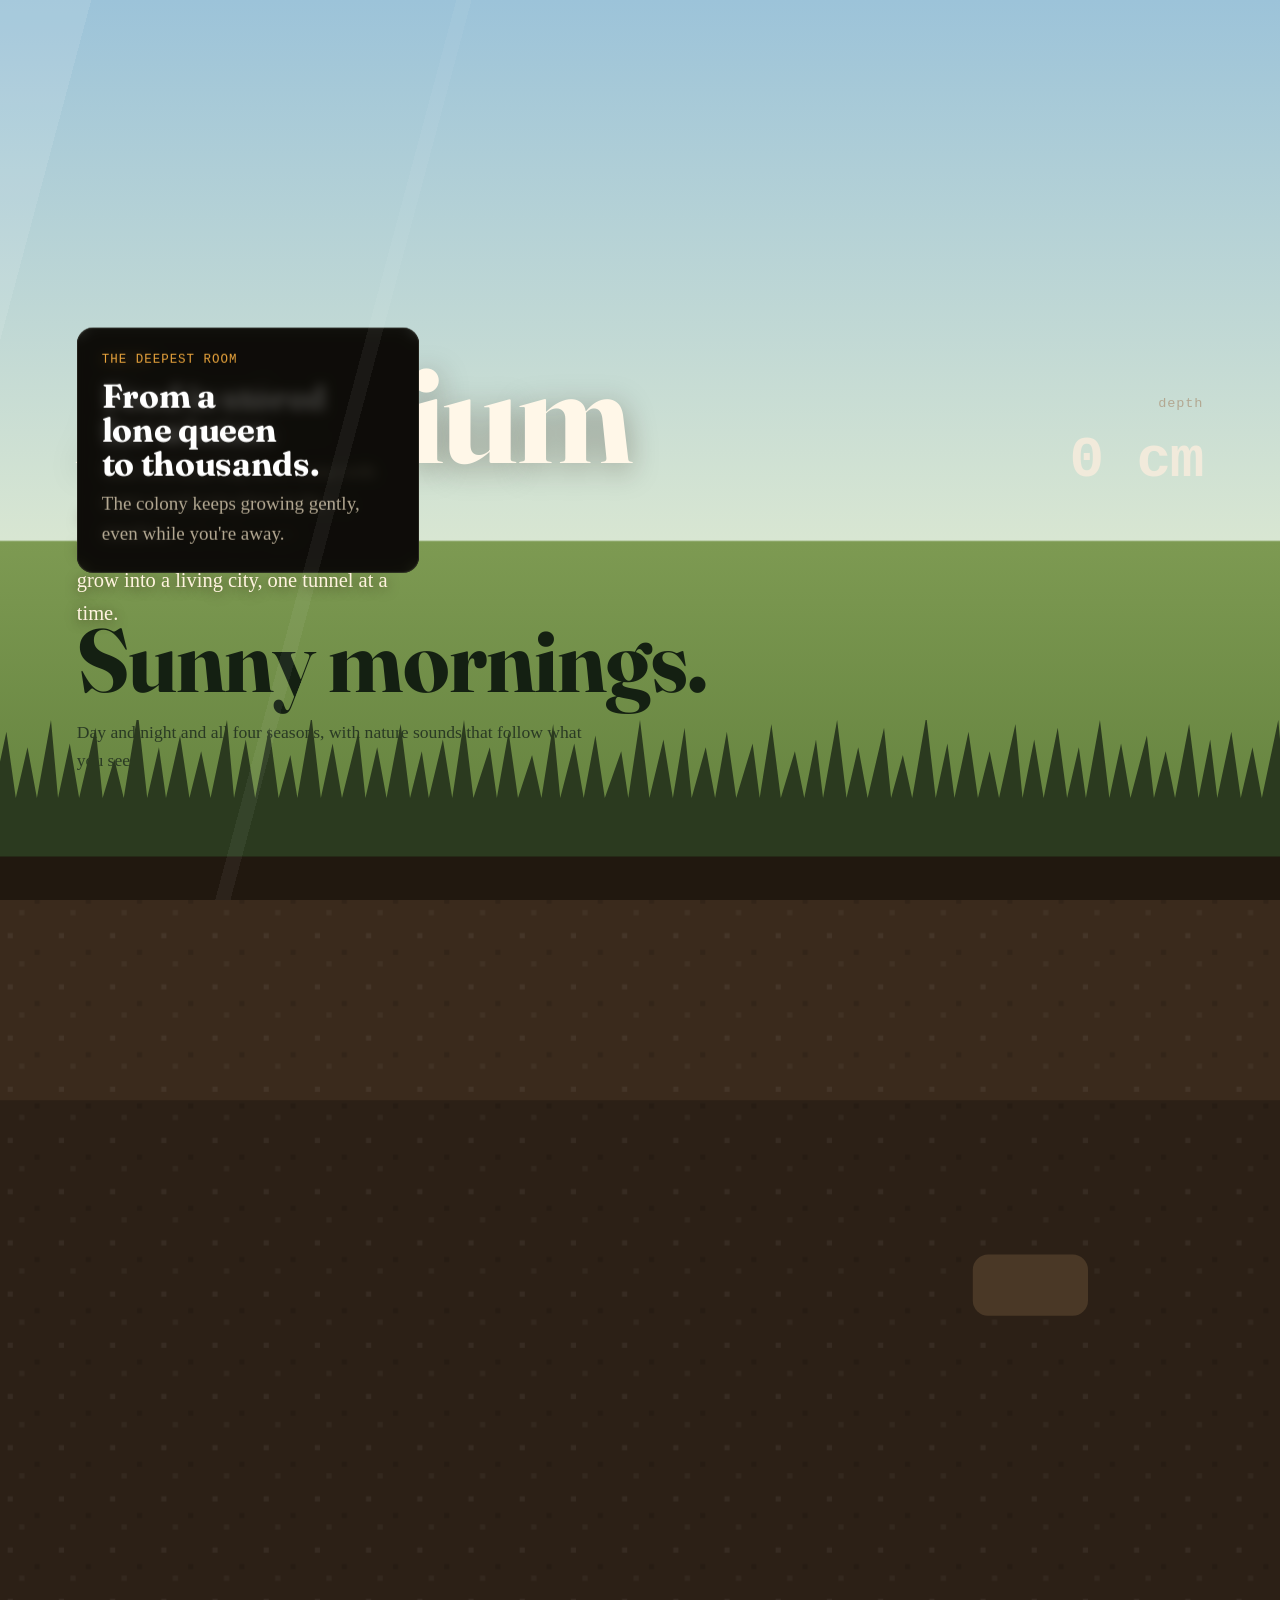
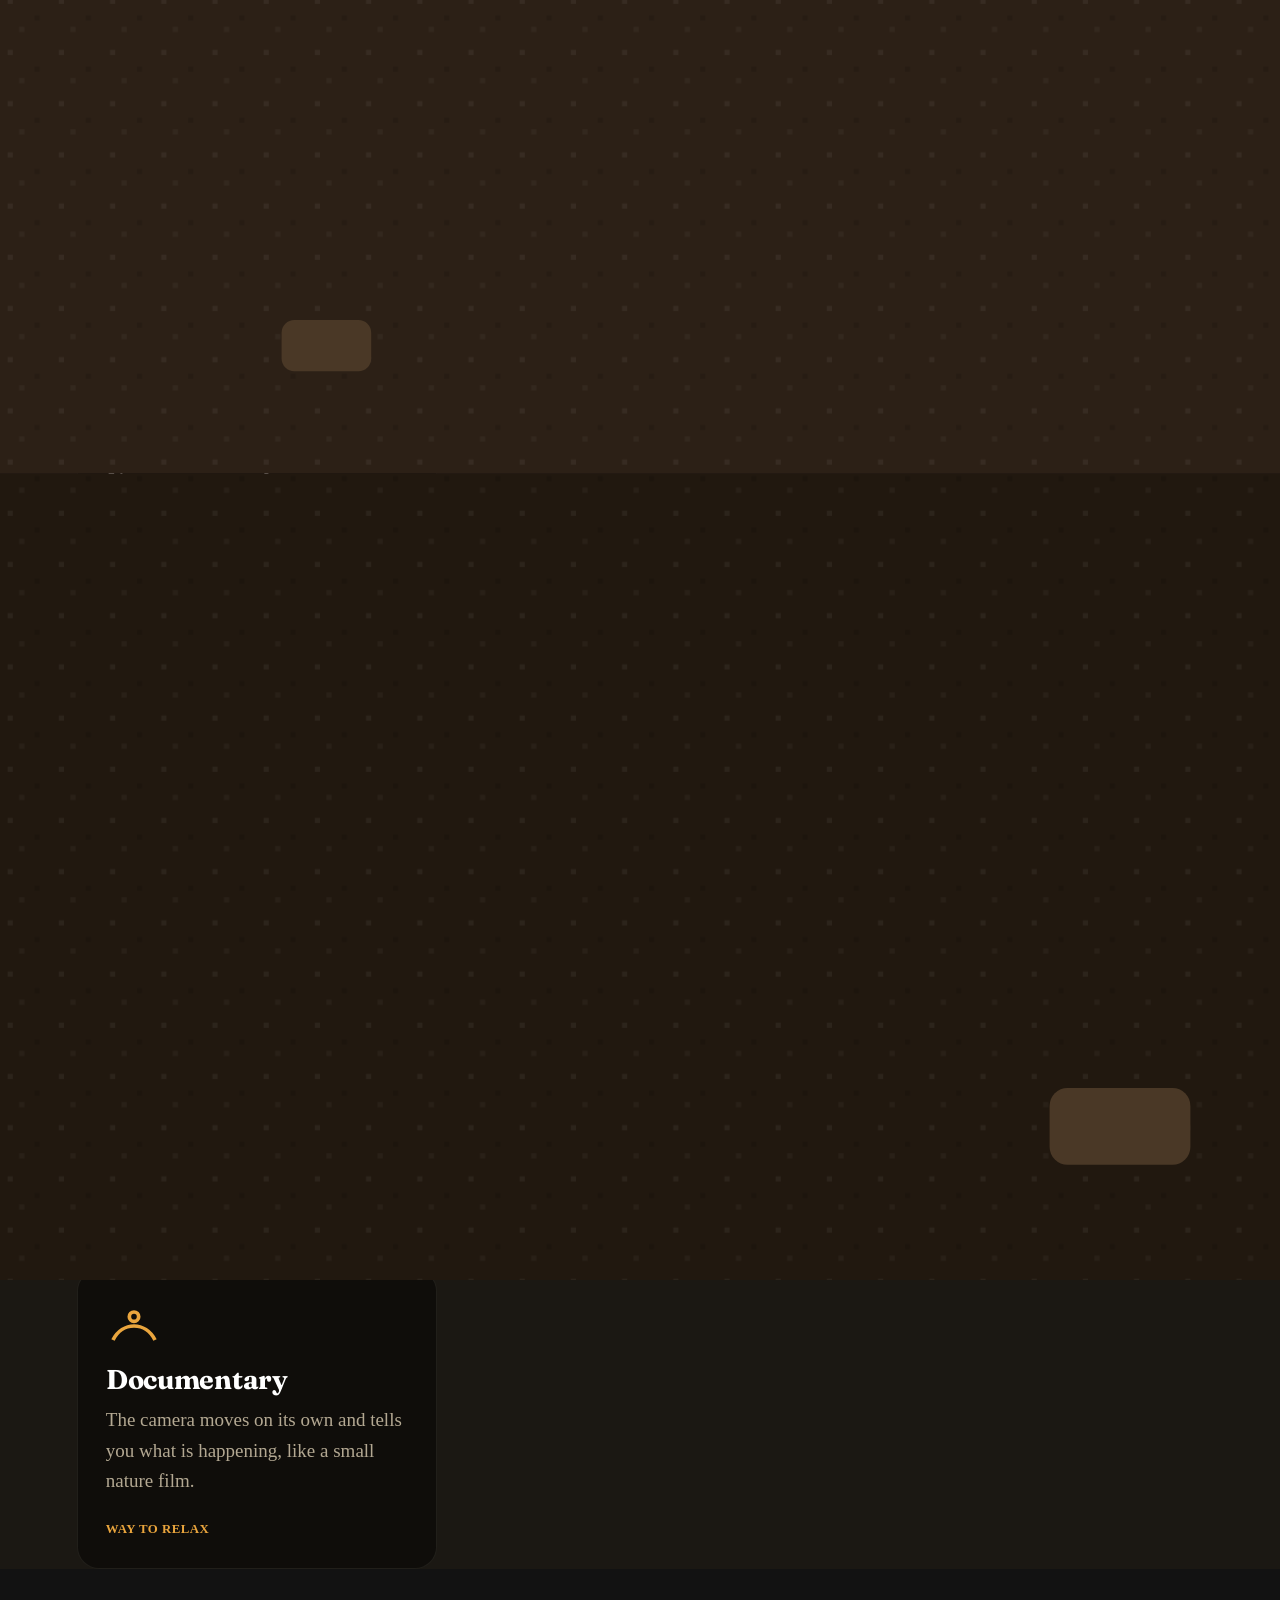
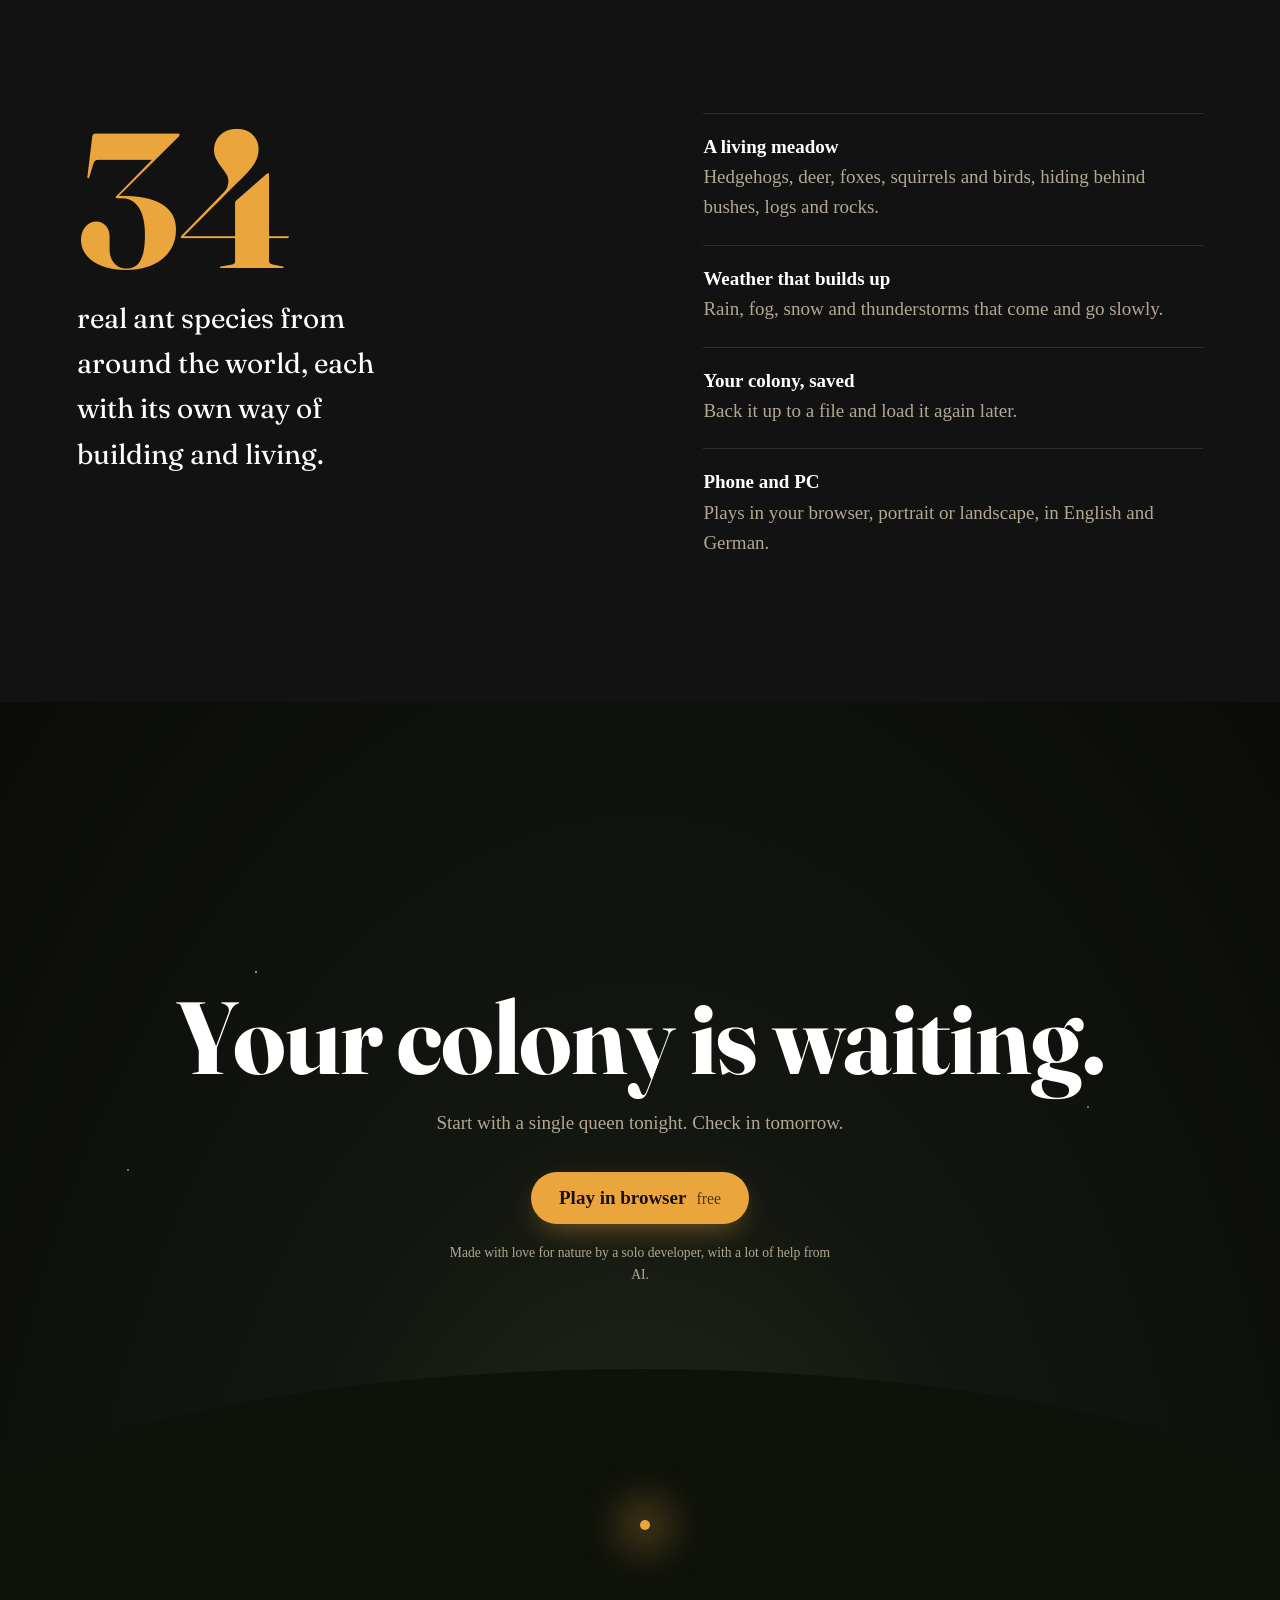
<file: drehbuch/examples/antarium/index.html>
<!doctype html>
<html lang="en">
<head>
<meta charset="utf-8">
<meta name="viewport" content="width=device-width, initial-scale=1, viewport-fit=cover">
<title>Antarium</title>
<meta name="description" content="A calm ant colony you can keep running beside your day. Watch a single queen grow into a living ant city, one tunnel at a time. Free in your browser.">
<link rel="preconnect" href="https://fonts.googleapis.com">
<link rel="preconnect" href="https://fonts.gstatic.com" crossorigin>
<link href="https://fonts.googleapis.com/css2?family=Fraunces:opsz,wght@9..144,500;9..144,700&family=Inter:wght@400;600&display=swap" rel="stylesheet">
<!-- DREHBUCH:CSS -->
<style>
  :root {
    --db-canvas: #0f0d0a; --db-surface: #1b1813;
    --db-ink: #f1eadb;    --db-ink-soft: #b3a892;
    --db-accent: #eaa53d; --db-accent-ink: #1a1206;
    --db-font-display: "Fraunces", Georgia, serif;
    --db-font-text: "Inter", system-ui, sans-serif;
    --soil-1: #3a2a1c; --soil-2: #2c2016; --soil-3: #21180f; --soil-4: #17110b;
    --grass: #5f7d3a; --grass-dark: #3f5a28;
    --pad: clamp(24px, 6vw, 96px);
    color-scheme: dark;
  }
  *, *::before, *::after { box-sizing: border-box; }
  body { margin: 0; line-height: 1.6; font-size: clamp(16px, 1.1vw + 12px, 19px); -webkit-font-smoothing: antialiased; overflow-x: clip; }
  h1, h2, h3 { font-family: var(--db-font-display); font-weight: 700; line-height: 1.02; margin: 0; text-wrap: balance; letter-spacing: -0.01em; }
  p { margin: 0; max-width: 58ch; }
  a { color: inherit; }
  .soft { color: var(--db-ink-soft); }
  .btn { display: inline-flex; align-items: center; gap: 10px; min-height: 52px; padding: 0 28px; border-radius: 999px;
         background: var(--db-accent); color: var(--db-accent-ink); font-weight: 600; text-decoration: none;
         box-shadow: 0 10px 30px -10px rgba(234,165,61,.55); transition: transform .3s var(--db-ease); }
  .btn:hover { transform: translateY(-2px); }
  .btn small { font-weight: 400; opacity: .75; }

  /* ---------- Act 1: meadow (parallax) ---------- */
  .meadow { position: relative; height: 100vh; height: 100svh; min-height: 560px; overflow: hidden;
            background: linear-gradient(#1f2a3a 0%, #6b5a6e 38%, #d99a6c 70%, #f0c48a 100%); }
  .meadow .layer { position: absolute; left: -5%; width: 110%; pointer-events: none; }
  .meadow svg { display: block; width: 100%; height: 100%; }
  .sun { position: absolute; left: 62%; top: 44%; width: clamp(80px, 12vw, 160px); aspect-ratio: 1; border-radius: 50%;
         background: radial-gradient(circle, #ffe2a8 0 45%, rgba(255,214,150,.0) 70%); }
  .l-far { bottom: 22%; height: 30%; }
  .l-hill { bottom: 8%; height: 30%; }
  .l-front { bottom: -6%; height: 26%; }
  .hero-copy { position: absolute; left: var(--pad); right: var(--pad); bottom: 30%; z-index: 2; }
  .hero-copy h1 { font-size: clamp(3.2rem, 11vw, 9rem); color: #fff7e8; text-shadow: 0 6px 30px rgba(40,20,10,.35); }
  .hero-copy p { margin-top: 14px; font-size: clamp(1.05rem, 1.6vw, 1.35rem); color: #fff3df; text-shadow: 0 2px 12px rgba(40,20,10,.5); max-width: 34ch; }
  .glass { position: absolute; inset: 0; z-index: 4; pointer-events: none;
           background: linear-gradient(105deg, rgba(255,255,255,.10) 0 6%, transparent 6% 30%, rgba(255,255,255,.05) 30% 31%, transparent 31%); }
  .l-front { z-index: 3; }

  /* ---------- Act 2: slow down (pin + cues) ---------- */
  .slow .db-stage { display: grid; align-content: center; padding: 0 var(--pad); background: var(--db-canvas); }
  .slow .lines { display: grid; gap: clamp(18px, 3vh, 34px); }
  .slow h2 { font-size: clamp(2.2rem, 6vw, 5rem); }
  .slow h2:nth-child(2) { padding-left: clamp(0px, 8vw, 160px); color: var(--db-ink-soft); }
  .slow h2:nth-child(3) { padding-left: clamp(0px, 16vw, 320px); }
  .slow h2 em { font-style: normal; color: var(--db-accent); }

  /* ---------- Act 3: dig (signature) ---------- */
  .dig .db-stage { background: var(--soil-4); }
  .earth { position: absolute; left: 0; right: 0; top: 0; height: 320svh; will-change: transform; }
  .earth svg { width: 100%; height: 100%; display: block; }
  .tunnel { fill: none; stroke: #0c0806; stroke-width: 26; stroke-linecap: round; stroke-linejoin: round; }
  .tunnel-glow { fill: none; stroke: rgba(234,165,61,.22); stroke-width: 40; stroke-linecap: round; stroke-linejoin: round; filter: blur(6px); }
  .chamber { fill: #0c0806; transform-box: fill-box; transform-origin: center; transform: scale(.2); opacity: 0; transition: transform .8s var(--db-ease), opacity .6s; }
  .chamber.lit { transform: scale(1); opacity: 1; }
  .chamber-light { fill: url(#warm); opacity: 0; transition: opacity 1s; }
  .chamber-light.lit { opacity: 1; }
  .ant { fill: #c2531f; }
  .gauge { position: absolute; right: var(--pad); top: 50%; transform: translateY(-50%); z-index: 3; text-align: right;
           font-family: ui-monospace, "SF Mono", Menlo, monospace; color: var(--db-ink-soft); font-size: .85rem; letter-spacing: .06em; }
  .gauge b { display: block; font-size: clamp(2rem, 5vw, 3.6rem); color: var(--db-ink); font-weight: 600; letter-spacing: -0.02em; }
  .dig-notes { position: absolute; left: var(--pad); top: 0; bottom: 0; width: min(36ch, 40vw); z-index: 3; }
  .dig-notes article { position: absolute; top: 50%; translate: 0 -50%; padding: 22px 24px; border-radius: 16px;
                       background: rgba(15,13,10,.78); backdrop-filter: blur(6px); border: 1px solid rgba(241,234,219,.08); }
  .dig-notes h3 { font-size: clamp(1.5rem, 2.6vw, 2.2rem); margin-bottom: 8px; }
  .dig-notes .kicker { font-family: ui-monospace, Menlo, monospace; font-size: .78rem; letter-spacing: .08em; color: var(--db-accent); text-transform: uppercase; margin-bottom: 8px; }

  /* ---------- Act 4: weather (reveal) ---------- */
  .weather .db-stage { display: grid; }
  .weather .state { position: absolute; inset: 0; display: grid; align-content: end; padding: 0 var(--pad) 14vh; }
  .weather .day { background: linear-gradient(#9cc3d9, #d8e6d2 60%, #7d9a52 60.2%, #5f7d3a); color: #142012; }
  .weather .night { clip-path: inset(0 0 calc((1 - var(--p, 0)) * 100%) 0); background: linear-gradient(#0c1220, #1c2536 58%, #26331f 58.2%, #18210f); color: var(--db-ink); }
  .weather h2 { font-size: clamp(2.4rem, 7vw, 6rem); }
  .weather p { margin-top: 12px; font-size: 1.1rem; }
  .weather .day p { color: #2a3a24; }
  .weather .night p { color: #c9c2b2; }
  .rain { position: absolute; inset: 0 0 42% 0; background-image: repeating-linear-gradient(100deg, rgba(200,215,240,.0) 0 14px, rgba(200,215,240,.28) 14px 15px);
          background-size: 120px 120px; animation: rain .5s linear infinite; opacity: calc(var(--p, 0) * 1.4); }
  @keyframes rain { to { background-position: -20px 120px; } }
  .flash { position: absolute; inset: 0; background: #dfe8ff; opacity: 0; mix-blend-mode: soft-light; animation: flash 7s infinite; }
  @keyframes flash { 0%, 91%, 95%, 100% { opacity: 0; } 92% { opacity: .55; } 93.5% { opacity: .15; } 94% { opacity: .45; } }
  .weather .night .text { justify-self: end; text-align: right; }

  /* ---------- Act 5: your way (pan) ---------- */
  .ways .db-stage { display: grid; align-content: center; gap: 36px; background: var(--db-surface); }
  .ways header { padding: 0 var(--pad); }
  .ways h2 { font-size: clamp(2.2rem, 5vw, 4.2rem); }
  .pan-window { overflow: hidden; }
  .pan-row { gap: 20px; padding: 0 var(--pad); width: max-content; }
  .card { width: min(78vw, 360px); min-height: 300px; padding: 28px; border-radius: 22px; background: var(--db-canvas);
          border: 1px solid rgba(241,234,219,.08); display: flex; flex-direction: column; gap: 12px; }
  .card svg { width: 56px; height: 56px; }
  .card h3 { font-size: 1.7rem; }
  .card p { color: var(--db-ink-soft); }
  .card .tag { margin-top: auto; font-size: .8rem; color: var(--db-accent); font-weight: 600; letter-spacing: .04em; }

  /* ---------- Act 6: facts ---------- */
  .facts { padding: clamp(96px, 16vh, 180px) var(--pad); display: grid; grid-template-columns: 1.1fr 1fr; gap: clamp(32px, 6vw, 96px); align-items: start; }
  .facts .big { font-family: var(--db-font-display); font-size: clamp(5rem, 16vw, 12rem); line-height: .9; color: var(--db-accent); display: block; }
  .facts .big-label { font-size: clamp(1.3rem, 2.2vw, 1.8rem); font-family: var(--db-font-display); margin-top: 10px; max-width: 18ch; }
  .facts ul { list-style: none; margin: 0; padding: 0; display: grid; gap: 22px; }
  .facts li { padding-top: 18px; border-top: 1px solid rgba(241,234,219,.12); }
  .facts li strong { display: block; font-weight: 600; }
  .facts li span { color: var(--db-ink-soft); }

  /* ---------- Act 7: close ---------- */
  .close { position: relative; min-height: 100vh; min-height: 100svh; display: grid; align-content: center; justify-items: center; text-align: center;
           padding: 12vh var(--pad); overflow: hidden; background: radial-gradient(ellipse at 50% 120%, #2b2f1c 0%, #121510 45%, #0b0c09 100%); }
  .close .stars { position: absolute; inset: 0; background-image: radial-gradient(1.5px 1.5px at 20% 30%, #fff8 50%, transparent 51%), radial-gradient(1px 1px at 70% 20%, #fff7 50%, transparent 51%), radial-gradient(1.5px 1.5px at 85% 45%, #fff6 50%, transparent 51%), radial-gradient(1px 1px at 35% 12%, #fff8 50%, transparent 51%), radial-gradient(1px 1px at 55% 38%, #fff5 50%, transparent 51%), radial-gradient(1.5px 1.5px at 10% 52%, #fff6 50%, transparent 51%); }
  .close .hill { position: absolute; left: -10%; right: -10%; bottom: -1px; height: 26vh; background: #0e120b; border-radius: 50% 50% 0 0 / 100% 100% 0 0; }
  .close .glow { position: absolute; left: 50%; bottom: 8vh; width: 10px; height: 10px; border-radius: 50%; background: var(--db-accent);
                 box-shadow: 0 0 40px 18px rgba(234,165,61,.35); animation: breathe 4s ease-in-out infinite; }
  @keyframes breathe { 50% { box-shadow: 0 0 60px 28px rgba(234,165,61,.22); } }
  .close h2 { font-size: clamp(2.6rem, 8vw, 6.4rem); position: relative; }
  .close p { position: relative; margin: 18px auto 34px; color: var(--db-ink-soft); }
  .close .btn { position: relative; }
  .close .meta { position: relative; margin-top: 18px; font-size: .85rem; color: var(--db-ink-soft); }

  /* ---------- Phone ---------- */
  @media (max-width: 720px) {
    .hero-copy { bottom: 34%; }
    .dig-notes { left: 16px; right: 16px; width: auto; top: auto; bottom: 0; height: 46%; }
    .dig-notes article { top: auto; bottom: 22px; translate: none; left: 0; right: 0; }
    .gauge { top: 22px; right: 16px; transform: none; }
    .facts { grid-template-columns: 1fr; }
    .weather .night .text { justify-self: start; text-align: left; }
    .slow h2:nth-child(2), .slow h2:nth-child(3) { padding-left: 0; }
  }
  @media (prefers-reduced-motion: reduce) {
    .rain, .flash, .close .glow { animation: none; }
    .earth { position: relative; height: auto; transform: none !important; }
    .dig .db-stage { min-height: 0; }
    .dig-notes { position: relative; width: auto; padding: 24px var(--pad); display: grid; gap: 16px; }
    .dig-notes article { position: relative; top: auto; translate: none; }
    .weather .state { position: relative; min-height: 70vh; }
    .weather .night { clip-path: none; }
    .chamber, .chamber-light { opacity: 1; transform: none; }
    .pan-row { width: auto; flex-direction: column; }
    .card { width: auto; }
  }
</style>
</head>
<body>
<main>

  <!-- Act 1: meadow -->
  <section class="meadow" aria-label="Antarium">
    <div class="sun" data-db-speed="-0.25"></div>
    <div class="layer l-far" data-db-speed="-0.18" aria-hidden="true">
      <svg viewBox="0 0 1200 200" preserveAspectRatio="none"><path fill="#7a6a80" d="M0 200V120l80-30 70 20 90-60 100 50 80-30 120 40 90-70 110 60 90-20 120 40 100-30 150 40V200z"/></svg>
    </div>
    <div class="layer l-hill" data-db-speed="-0.08" aria-hidden="true">
      <svg viewBox="0 0 1200 200" preserveAspectRatio="none"><path fill="#4d5e3a" d="M0 200V90c120-40 260-40 380 0s260 50 400 10 300-40 420 0v100z"/><path fill="#3a4a2c" d="M0 200v-60c160-30 320 20 520-10s380-40 680 10v60z"/></svg>
    </div>
    <div class="hero-copy">
      <h1>Antarium</h1>
      <p>A calm ant colony you can keep running beside your day. Watch a single queen grow into a living city, one tunnel at a time.</p>
    </div>
    <div class="layer l-front" data-db-speed="0.1" aria-hidden="true">
      <svg viewBox="0 0 1200 120" preserveAspectRatio="none">
        <path fill="#2b3a1f" d="M0 120V40l10-30 6 30 8-38 8 38 10-22 6 22 12-34 8 34 10-26 8 26 12-40 6 40 10-28 8 28 14-36 6 36 10-20 8 20 12-44 8 44 10-26 6 26 12-32 8 32 10-24 8 24 14-40 6 40 10-30 8 30 12-36 8 36 10-22 6 22 12-42 8 42 10-28 8 28 14-34 6 34 10-26 8 26 12-38 8 38 10-24 6 24 12-30 8 30 10-40 8 40 14-26 6 26 10-34 8 34 12-22 8 22 10-38 6 38 12-28 8 28 10-32 8 32 14-24 6 24 10-40 8 40 12-30 8 30 10-36 6 36 12-26 8 26 10-34 8 34 14-28 6 28 10-38 8 38 12-24 8 24 10-30 6 30 12-40 8 40 10-26 8 26 14-36 6 36 10-22 8 22 12-42 8 42 10-28 6 28 12-34 8 34 10-24 8 24 14-38 6 38 10-30 8 30 12-36 8 36 10-26 6 26 12-40 8 40 10-28 8 28 14-32 6 32 10-24 8 24 12-38 8 38 10-30 6 30 12-34 8 34 10-26 8 26 14-40 6 40 10-28 8 28 12-36 8 36 10-24 6 24 12-30 8 30 10-38 8 38 14-26 6 26 10-34 8 34 12-28 8 28V120z"/>
        <rect y="70" width="1200" height="50" fill="#21180f"/>
      </svg>
    </div>
    <div class="glass" aria-hidden="true"></div>
  </section>

  <!-- Act 2: slow down -->
  <section class="slow" data-db="act" style="--len:190vh" aria-label="A slow game on purpose">
    <div class="db-stage">
      <div class="lines">
        <h2 data-db-cue="0.04-1" data-db-hold>Nothing to lose.</h2>
        <h2 data-db-cue="0.28-1" data-db-hold>No timer to beat.</h2>
        <h2 data-db-cue="0.52-1" data-db-hold>Just a little world <em>to check in on.</em></h2>
      </div>
    </div>
  </section>

  <!-- Act 3: dig (peak + signature move) -->
  <section class="dig" id="dig" data-db="act" style="--len:420vh" aria-label="Under the meadow">
    <div class="db-stage">
      <div class="earth" aria-hidden="true">
        <svg viewBox="0 0 1000 3000" preserveAspectRatio="xMidYMin slice">
          <defs>
            <radialGradient id="warm"><stop offset="0" stop-color="#eaa53d" stop-opacity=".55"/><stop offset="1" stop-color="#eaa53d" stop-opacity="0"/></radialGradient>
            <pattern id="grit" width="40" height="40" patternUnits="userSpaceOnUse"><rect width="40" height="40" fill="transparent"/><rect x="6" y="9" width="4" height="4" fill="#ffffff0d"/><rect x="27" y="22" width="4" height="4" fill="#0000001f"/><rect x="15" y="31" width="4" height="4" fill="#ffffff09"/></pattern>
          </defs>
          <rect width="1000" height="140" fill="#5f7d3a"/>
          <rect y="120" width="1000" height="40" fill="#3f5a28"/>
          <rect y="160" width="1000" height="700" fill="#3a2a1c"/>
          <rect y="860" width="1000" height="760" fill="#2c2016"/>
          <rect y="1620" width="1000" height="760" fill="#21180f"/>
          <rect y="2380" width="1000" height="620" fill="#17110b"/>
          <rect y="160" width="1000" height="2840" fill="url(#grit)"/>
          <g fill="#4a3826"><rect x="120" y="420" width="60" height="36" rx="8"/><rect x="760" y="980" width="90" height="48" rx="12"/><rect x="220" y="1500" width="70" height="40" rx="10"/><rect x="820" y="2100" width="110" height="60" rx="14"/><rect x="90" y="2600" width="80" height="44" rx="10"/></g>
          <g stroke="#5b4a2a" stroke-width="5" fill="none" stroke-linecap="round"><path d="M300 160c-10 80 30 120 10 220M310 300c30 40 60 50 70 100"/><path d="M700 160c20 90-20 140 0 240M710 330c-40 30-60 60-60 110"/></g>
          <path class="tunnel-glow" d="M500 150 C 500 300, 420 360, 440 520 S 600 700, 560 900 S 380 1100, 420 1300 S 640 1500, 600 1720 S 400 1960, 450 2200 S 620 2480, 540 2760"/>
          <path class="tunnel" d="M500 150 C 500 300, 420 360, 440 520 S 600 700, 560 900 S 380 1100, 420 1300 S 640 1500, 600 1720 S 400 1960, 450 2200 S 620 2480, 540 2760"/>
          <g>
            <ellipse class="chamber-light" data-at=".18" cx="560" cy="900" rx="210" ry="120"/>
            <ellipse class="chamber" data-at=".18" cx="600" cy="900" rx="120" ry="50"/>
            <ellipse class="chamber-light" data-at=".42" cx="420" cy="1300" rx="210" ry="120"/>
            <ellipse class="chamber" data-at=".42" cx="380" cy="1310" rx="130" ry="52"/>
            <ellipse class="chamber-light" data-at=".66" cx="600" cy="1720" rx="210" ry="120"/>
            <ellipse class="chamber" data-at=".66" cx="650" cy="1730" rx="140" ry="54"/>
            <ellipse class="chamber-light" data-at=".9" cx="540" cy="2760" rx="260" ry="150"/>
            <ellipse class="chamber" data-at=".9" cx="540" cy="2770" rx="170" ry="64"/>
          </g>
          <g class="ants"></g>
        </svg>
      </div>

      <div class="gauge" aria-hidden="true">depth<b><span id="depth">0</span> cm</b></div>

      <div class="dig-notes">
        <article data-db-cue="0.02-0.17"><p class="kicker">Under the meadow</p><h3>Keep scrolling. You're digging.</h3><p class="soft">Everything in Antarium is a cut through the earth, from the flowers down to the deepest chamber.</p></article>
        <article data-db-cue="0.2-0.4"><p class="kicker">First chamber</p><h3>The queen starts alone.</h3><p class="soft">One founding queen, one small room. Every ant you will ever see starts here.</p></article>
        <article data-db-cue="0.44-0.64"><p class="kicker">Nursery</p><h3>The brood is raised in the warm.</h3><p class="soft">Workers carry eggs and larvae to where the soil is just right.</p></article>
        <article data-db-cue="0.68-0.88"><p class="kicker">Pantry</p><h3>Food is stored for winter.</h3><p class="soft">Ants find their way back home with every crumb you place in the meadow.</p></article>
        <article data-db-cue="0.91-1" data-db-hold><p class="kicker">The deepest room</p><h3>From a lone queen to thousands.</h3><p class="soft">The colony keeps growing gently, even while you're away.</p></article>
      </div>
    </div>
  </section>

  <!-- Act 4: weather (reveal) -->
  <section class="weather" data-db="act" style="--len:200vh" aria-label="Weather and seasons">
    <div class="db-stage">
      <div class="state day">
        <div class="text">
          <h2>Sunny mornings.</h2>
          <p>Day and night and all four seasons, with nature sounds that follow what you see.</p>
        </div>
      </div>
      <div class="state night">
        <div class="rain" aria-hidden="true"></div>
        <div class="flash" aria-hidden="true"></div>
        <div class="text">
          <h2>Stormy nights.</h2>
          <p>Thunderstorms build up slowly. Rain floods the tunnels and collects in small puddles.</p>
        </div>
      </div>
    </div>
  </section>

  <!-- Act 5: your way (pan) -->
  <section class="ways" data-db="act" style="--len:280vh" aria-label="Play your way">
    <div class="db-stage">
      <header><h2 data-db-words data-db-in>Play your way.</h2></header>
      <div class="pan-window">
        <div class="pan-row" data-db-pan>
          <article class="card"><svg viewBox="0 0 24 24" fill="none" stroke="#eaa53d" stroke-width="1.6" aria-hidden="true"><circle cx="12" cy="12" r="3"/><path d="M2 12s3.6-7 10-7 10 7 10 7-3.6 7-10 7S2 12 2 12z"/></svg><h3>Observer</h3><p>Watch, discover and take photos, completely relaxed.</p><span class="tag">PRESET</span></article>
          <article class="card"><svg viewBox="0 0 24 24" fill="none" stroke="#eaa53d" stroke-width="1.6" aria-hidden="true"><path d="M3 20l6-10 4 6 3-4 5 8z"/></svg><h3>Adventure</h3><p>Nature takes its course, with real conditions and possible conflicts.</p><span class="tag">PRESET</span></article>
          <article class="card"><svg viewBox="0 0 24 24" fill="none" stroke="#eaa53d" stroke-width="1.6" aria-hidden="true"><path d="M4 7h10M4 12h16M4 17h7"/><circle cx="17" cy="7" r="2"/><circle cx="14" cy="17" r="2"/></svg><h3>Your own mix</h3><p>Switch modules on and off at any time and put it together yourself.</p><span class="tag">PRESET</span></article>
          <article class="card"><svg viewBox="0 0 24 24" fill="none" stroke="#eaa53d" stroke-width="1.6" aria-hidden="true"><path d="M5 4h11a3 3 0 013 3v13H8a3 3 0 01-3-3z"/><path d="M8 4v13"/></svg><h3>Field Journal</h3><p>Discover real ant behaviour, photograph it and collect stars, stamps and postcards.</p><span class="tag">MODULE</span></article>
          <article class="card"><svg viewBox="0 0 24 24" fill="none" stroke="#eaa53d" stroke-width="1.6" aria-hidden="true"><path d="M20 14.5A8 8 0 019.5 4 8 8 0 1020 14.5z"/></svg><h3>Fall asleep</h3><p>Pick rain in the forest, a brook or the sounds underground. The screen dims and the sound fades out.</p><span class="tag">WAY TO RELAX</span></article>
          <article class="card"><svg viewBox="0 0 24 24" fill="none" stroke="#eaa53d" stroke-width="1.6" aria-hidden="true"><path d="M3 18c4-8 14-8 18 0"/><circle cx="12" cy="8" r="2"/></svg><h3>Documentary</h3><p>The camera moves on its own and tells you what is happening, like a small nature film.</p><span class="tag">WAY TO RELAX</span></article>
        </div>
      </div>
    </div>
  </section>

  <!-- Act 6: facts -->
  <section class="facts" aria-label="What's inside">
    <div data-db-in>
      <strong class="big" data-db-count="34">34</strong>
      <p class="big-label">real ant species from around the world, each with its own way of building and living.</p>
    </div>
    <ul>
      <li data-db-in><strong>A living meadow</strong><span>Hedgehogs, deer, foxes, squirrels and birds, hiding behind bushes, logs and rocks.</span></li>
      <li data-db-in><strong>Weather that builds up</strong><span>Rain, fog, snow and thunderstorms that come and go slowly.</span></li>
      <li data-db-in><strong>Your colony, saved</strong><span>Back it up to a file and load it again later.</span></li>
      <li data-db-in><strong>Phone and PC</strong><span>Plays in your browser, portrait or landscape, in English and German.</span></li>
    </ul>
  </section>

  <!-- Act 7: close -->
  <section class="close" aria-label="Play Antarium">
    <div class="stars" aria-hidden="true"></div>
    <div class="hill" aria-hidden="true"></div>
    <div class="glow" aria-hidden="true"></div>
    <h2>Your colony is waiting.</h2>
    <p>Start with a single queen tonight. Check in tomorrow.</p>
    <a class="btn" href="https://ui-edi.itch.io/antarium" target="_blank" rel="noopener">Play in browser <small>free</small></a>
    <p class="meta">Made with love for nature by a solo developer, with a lot of help from AI.</p>
  </section>

</main>
<!-- DREHBUCH:JS -->
<script>
  // Signature move: the scroll digs the tunnel, ants walk the dug part, chambers light up, depth counts.
  (function () {
    var act = document.getElementById("dig");
    var stage = act.querySelector(".db-stage");
    var earth = act.querySelector(".earth");
    var tunnel = act.querySelector(".tunnel");
    var glow = act.querySelector(".tunnel-glow");
    var depth = document.getElementById("depth");
    var chambers = act.querySelectorAll("[data-at]");
    var antsG = act.querySelector(".ants");
    var len = tunnel.getTotalLength();
    [tunnel, glow].forEach(function (t) { t.style.strokeDasharray = len; t.style.strokeDashoffset = len; });

    var NS = "http://www.w3.org/2000/svg", ants = [];
    for (var i = 0; i < 9; i++) {
      var a = document.createElementNS(NS, "g");
      a.innerHTML = '<ellipse class="ant" rx="9" ry="5"/><circle class="ant" cx="10" r="4"/><circle class="ant" cx="-11" r="6"/>';
      antsG.appendChild(a);
      ants.push({ el: a, t: Math.random(), v: 0.0006 + Math.random() * 0.0008, dir: Math.random() < .5 ? 1 : -1 });
    }

    var dug = 0;
    function place() {
      ants.forEach(function (o) {
        o.t += o.v * o.dir;
        if (o.t > 1) { o.t = 1; o.dir = -1; } if (o.t < 0) { o.t = 0; o.dir = 1; }
        var at = o.t * dug * len;
        var p1 = tunnel.getPointAtLength(at), p2 = tunnel.getPointAtLength(Math.min(len, at + 2));
        var ang = Math.atan2(p2.y - p1.y, p2.x - p1.x) * 180 / Math.PI + (o.dir < 0 ? 180 : 0);
        o.el.setAttribute("transform", "translate(" + p1.x.toFixed(1) + " " + p1.y.toFixed(1) + ") rotate(" + ang.toFixed(0) + ")");
        o.el.style.opacity = dug > 0.02 ? 1 : 0;
      });
    }
    if (!Drehbuch.reduced) (function loop() { place(); requestAnimationFrame(loop); })();

    Drehbuch.on(act, function (p) {
      dug = Drehbuch.reduced ? 1 : Math.min(1, p * 1.08);
      var off = len * (1 - dug);
      tunnel.style.strokeDashoffset = off; glow.style.strokeDashoffset = off;
      var shift = (earth.offsetHeight - stage.offsetHeight) * Math.min(1, p * 1.02);
      if (!Drehbuch.reduced) earth.style.transform = "translate3d(0," + (-shift).toFixed(1) + "px,0)";
      depth.textContent = Math.round(dug * 180);
      chambers.forEach(function (c) { c.classList.toggle("lit", dug >= +c.dataset.at || Drehbuch.reduced); });
      if (Drehbuch.reduced) place();
    });
  })();
</script>
</body>
</html>
</file>
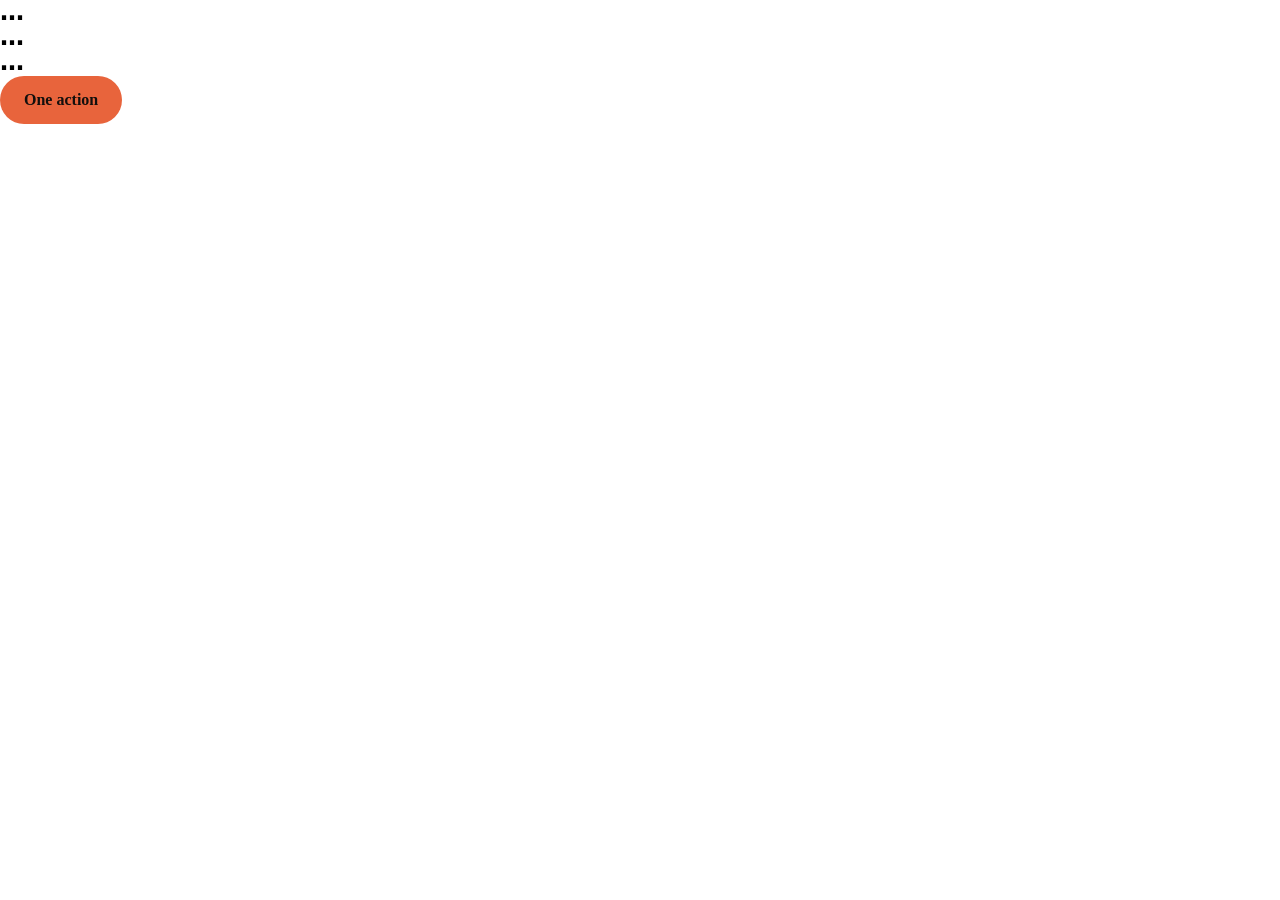
<file: drehbuch/references/template.html>
<!doctype html>
<html lang="en">
<head>
<meta charset="utf-8">
<meta name="viewport" content="width=device-width, initial-scale=1, viewport-fit=cover">
<title>Product name – one line about it</title>
<meta name="description" content="One sentence the visitor should believe.">
<!-- Optional: Google Fonts link here -->
<!-- DREHBUCH:CSS -->
<style>
  /* Theme: six colours, two fonts. */
  :root {
    --db-canvas: #0b0a09; --db-surface: #171513;
    --db-ink: #f3ece2;    --db-ink-soft: #a89f94;
    --db-accent: #e8643c; --db-accent-ink: #120f0d;
    --db-font-display: system-ui, sans-serif;
    --db-font-text: system-ui, sans-serif;
  }
  *, *::before, *::after { box-sizing: border-box; }
  body { margin: 0; line-height: 1.6; -webkit-font-smoothing: antialiased; }
  h1, h2, h3 { font-family: var(--db-font-display); line-height: 1.05; margin: 0; text-wrap: balance; }
  p { margin: 0; max-width: 60ch; }
  a { color: inherit; }
  .btn { display: inline-flex; align-items: center; min-height: 48px; padding: 0 24px; border-radius: 999px;
         background: var(--db-accent); color: var(--db-accent-ink); font-weight: 700; text-decoration: none; }
  /* Page styles go here. */
</style>
</head>
<body>
<main>
  <!-- Act 1: hero (parallax) -->
  <section class="hero" aria-label="Intro">
    <h1>…</h1>
  </section>

  <!-- Act 2: pinned act with cues -->
  <section data-db="act" style="--len:250vh" aria-label="…">
    <div class="db-stage">
      <h2 data-db-cue="0.05-1" data-db-hold>…</h2>
    </div>
  </section>

  <!-- Last act: the close resolves and holds -->
  <section class="close" aria-label="…">
    <h2>…</h2>
    <a class="btn" href="#">One action</a>
  </section>
</main>
<!-- DREHBUCH:JS -->
<script>
  // Signature move: Drehbuch.on(document.querySelector('#act'), p => { … });
</script>
</body>
</html>
</file>
